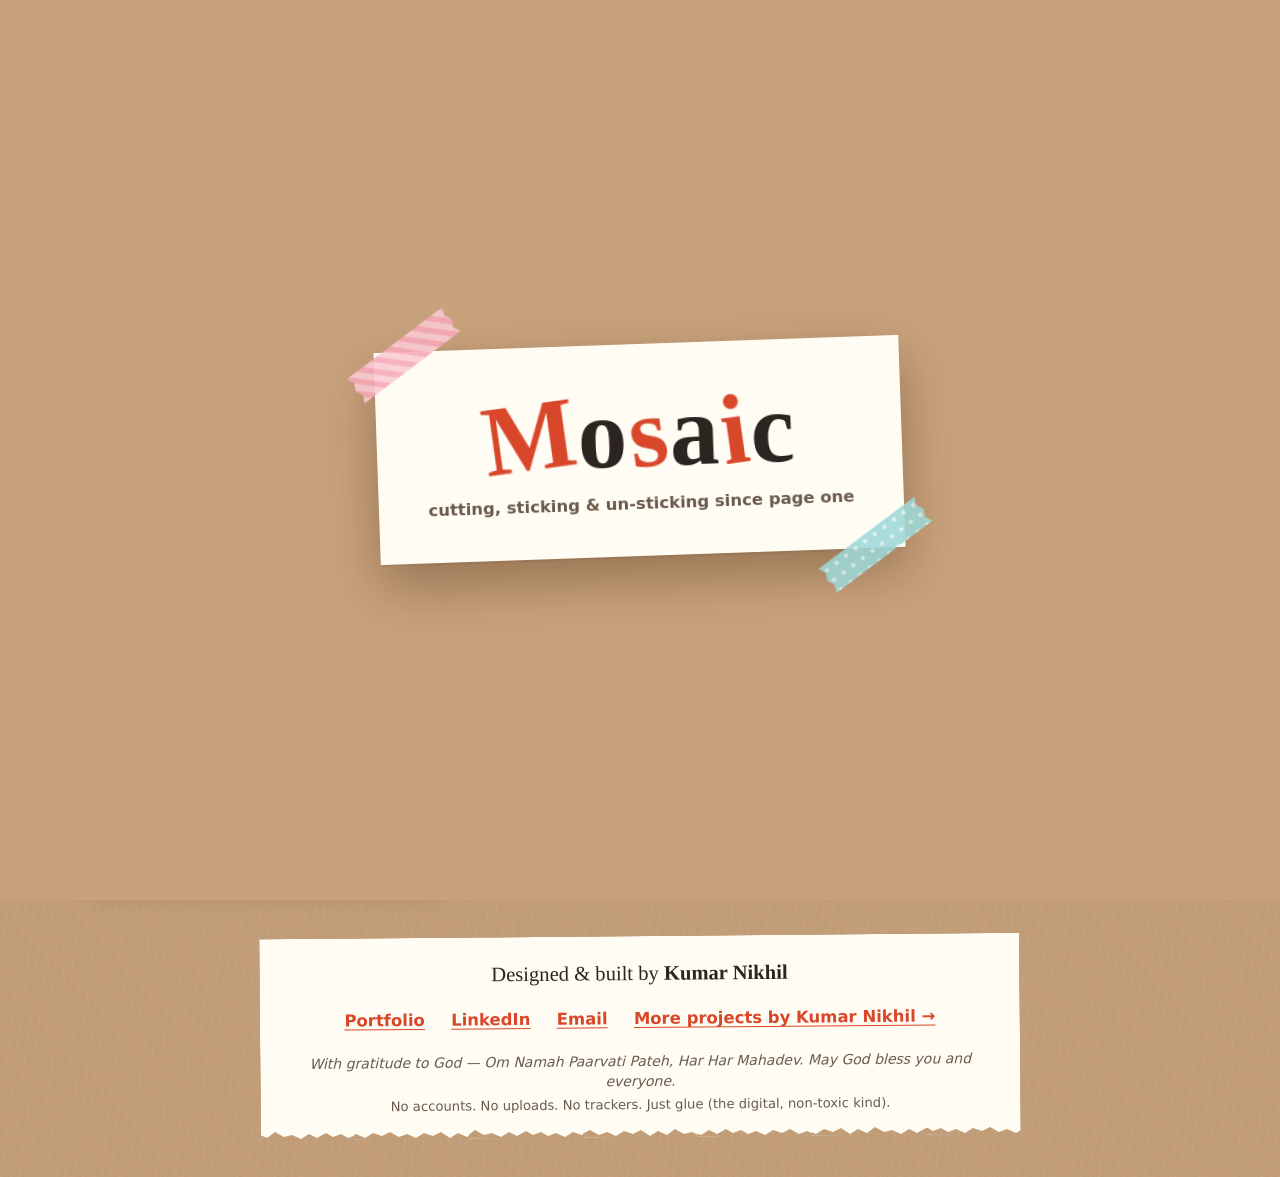
<file: index.html>
<!doctype html>
<html lang="en" data-theme="kraft">
<head>
<meta charset="utf-8">
<meta name="viewport" content="width=device-width, initial-scale=1, viewport-fit=cover">
<title>Mosaic — a scrapbook photo collage &amp; poster maker</title>
<meta name="description" content="Mosaic is a free, private, in-browser photo collage and poster maker. Grid, freeform, polaroid scatter and magazine-cover layouts, canvas filters, washi-tape stickers, frames, crop with pinch, and high-res print exports (A4, 4x6). Your photos never leave your device.">
<meta property="og:title" content="Mosaic — scrapbook collage &amp; poster maker">
<meta property="og:description" content="Make collages and posters with washi tape, polaroids and film grain. 100% private: photos stay on your device.">
<meta property="og:type" content="website">
<meta property="og:url" content="https://kumarnikhildeveloperaccount.github.io/mosaic/">
<meta name="theme-color" content="#c8a27c">
<link rel="icon" href="favicon.svg" type="image/svg+xml">
<link rel="manifest" href="manifest.webmanifest">
<link rel="stylesheet" href="css/base.css">
<link rel="stylesheet" href="css/studio.css">
</head>
<body>
<svg width="0" height="0" style="position:absolute" aria-hidden="true" focusable="false">
  <defs>
    <symbol id="i-photo" viewBox="0 0 24 24"><rect x="3" y="5" width="18" height="14" rx="2" fill="none" stroke="currentColor" stroke-width="2"/><circle cx="9" cy="10" r="2" fill="currentColor"/><path d="M4 18l5-5 4 4 3-3 4 4" fill="none" stroke="currentColor" stroke-width="2" stroke-linejoin="round"/></symbol>
    <symbol id="i-grid" viewBox="0 0 24 24"><rect x="3" y="3" width="8" height="10" rx="1.5" fill="none" stroke="currentColor" stroke-width="2"/><rect x="13" y="3" width="8" height="6" rx="1.5" fill="none" stroke="currentColor" stroke-width="2"/><rect x="13" y="11" width="8" height="10" rx="1.5" fill="none" stroke="currentColor" stroke-width="2"/><rect x="3" y="15" width="8" height="6" rx="1.5" fill="none" stroke="currentColor" stroke-width="2"/></symbol>
    <symbol id="i-filter" viewBox="0 0 24 24"><circle cx="9" cy="10" r="6" fill="none" stroke="currentColor" stroke-width="2"/><circle cx="15" cy="10" r="6" fill="none" stroke="currentColor" stroke-width="2"/><circle cx="12" cy="15" r="6" fill="none" stroke="currentColor" stroke-width="2"/></symbol>
    <symbol id="i-star" viewBox="0 0 24 24"><path d="M12 2.8l2.8 5.9 6.4.8-4.7 4.4 1.2 6.4L12 17.2l-5.7 3.1 1.2-6.4L2.8 9.5l6.4-.8z" fill="none" stroke="currentColor" stroke-width="2" stroke-linejoin="round"/></symbol>
    <symbol id="i-text" viewBox="0 0 24 24"><path d="M5 6V4h14v2M12 4v16M9 20h6" fill="none" stroke="currentColor" stroke-width="2.2" stroke-linecap="round"/></symbol>
    <symbol id="i-frame" viewBox="0 0 24 24"><rect x="3" y="3" width="18" height="18" rx="1" fill="none" stroke="currentColor" stroke-width="2"/><rect x="6.5" y="6.5" width="11" height="9" fill="none" stroke="currentColor" stroke-width="1.6"/></symbol>
    <symbol id="i-palette" viewBox="0 0 24 24"><path d="M12 3a9 9 0 100 18c1.3 0 2-.8 2-1.8 0-1.3-1.2-1.6-1.2-2.8 0-1 .8-1.6 1.8-1.6H17a4 4 0 004-4C21 6.5 17 3 12 3z" fill="none" stroke="currentColor" stroke-width="2"/><circle cx="7.5" cy="11" r="1.4" fill="currentColor"/><circle cx="10" cy="7" r="1.4" fill="currentColor"/><circle cx="15" cy="7" r="1.4" fill="currentColor"/></symbol>
    <symbol id="i-crop" viewBox="0 0 24 24"><path d="M6 2v16h16M2 6h16v16" fill="none" stroke="currentColor" stroke-width="2" stroke-linecap="round"/></symbol>
    <symbol id="i-undo" viewBox="0 0 24 24"><path d="M9 7L4 12l5 5M4 12h10a6 6 0 010 12" fill="none" stroke="currentColor" stroke-width="2" stroke-linecap="round" stroke-linejoin="round" transform="translate(0 -3)"/></symbol>
    <symbol id="i-redo" viewBox="0 0 24 24"><path d="M15 7l5 5-5 5M20 12H10a6 6 0 000 12" fill="none" stroke="currentColor" stroke-width="2" stroke-linecap="round" stroke-linejoin="round" transform="translate(0 -3)"/></symbol>
    <symbol id="i-folder" viewBox="0 0 24 24"><path d="M3 6.5A1.5 1.5 0 014.5 5H10l2 2h7.5A1.5 1.5 0 0121 8.5v9a1.5 1.5 0 01-1.5 1.5h-15A1.5 1.5 0 013 17.5z" fill="none" stroke="currentColor" stroke-width="2"/></symbol>
    <symbol id="i-theme" viewBox="0 0 24 24"><path d="M12 3a9 9 0 109 9c-5 0-9-4-9-9z" fill="none" stroke="currentColor" stroke-width="2" stroke-linejoin="round"/></symbol>
    <symbol id="i-sound" viewBox="0 0 24 24"><path d="M4 9h4l5-4v14l-5-4H4z" fill="none" stroke="currentColor" stroke-width="2" stroke-linejoin="round"/><path class="wave" d="M16 9a4 4 0 010 6M18.5 6.5a7.5 7.5 0 010 11" fill="none" stroke="currentColor" stroke-width="2" stroke-linecap="round"/><path class="mute" d="M16 9l5 6M21 9l-5 6" fill="none" stroke="currentColor" stroke-width="2" stroke-linecap="round"/></symbol>
    <symbol id="i-info" viewBox="0 0 24 24"><circle cx="12" cy="12" r="9" fill="none" stroke="currentColor" stroke-width="2"/><path d="M12 11v6M12 7.5v.5" stroke="currentColor" stroke-width="2.4" stroke-linecap="round"/></symbol>
    <symbol id="i-download" viewBox="0 0 24 24"><path d="M12 4v11M7 10l5 5 5-5M5 20h14" fill="none" stroke="currentColor" stroke-width="2.2" stroke-linecap="round" stroke-linejoin="round"/></symbol>
    <symbol id="i-trash" viewBox="0 0 24 24"><path d="M4 7h16M9 7V4h6v3M6 7l1 13h10l1-13" fill="none" stroke="currentColor" stroke-width="2" stroke-linejoin="round"/></symbol>
    <symbol id="i-copy" viewBox="0 0 24 24"><rect x="8" y="8" width="12" height="12" rx="2" fill="none" stroke="currentColor" stroke-width="2"/><path d="M16 8V5a1 1 0 00-1-1H5a1 1 0 00-1 1v10a1 1 0 001 1h3" fill="none" stroke="currentColor" stroke-width="2"/></symbol>
    <symbol id="i-up" viewBox="0 0 24 24"><rect x="9" y="3" width="12" height="12" rx="1.5" fill="currentColor" opacity=".9"/><rect x="3" y="9" width="12" height="12" rx="1.5" fill="none" stroke="currentColor" stroke-width="2"/></symbol>
    <symbol id="i-down" viewBox="0 0 24 24"><rect x="9" y="3" width="12" height="12" rx="1.5" fill="none" stroke="currentColor" stroke-width="2"/><rect x="3" y="9" width="12" height="12" rx="1.5" fill="currentColor" opacity=".9"/></symbol>
    <symbol id="i-plus" viewBox="0 0 24 24"><path d="M12 5v14M5 12h14" stroke="currentColor" stroke-width="2.4" stroke-linecap="round"/></symbol>
    <symbol id="i-close" viewBox="0 0 24 24"><path d="M6 6l12 12M18 6L6 18" stroke="currentColor" stroke-width="2.4" stroke-linecap="round"/></symbol>
    <symbol id="i-dice" viewBox="0 0 24 24"><rect x="3.5" y="3.5" width="17" height="17" rx="3.5" fill="none" stroke="currentColor" stroke-width="2"/><circle cx="8.5" cy="8.5" r="1.5" fill="currentColor"/><circle cx="15.5" cy="15.5" r="1.5" fill="currentColor"/><circle cx="12" cy="12" r="1.5" fill="currentColor"/><circle cx="15.5" cy="8.5" r="1.5" fill="currentColor"/><circle cx="8.5" cy="15.5" r="1.5" fill="currentColor"/></symbol>
    <symbol id="i-clip" viewBox="0 0 24 48"><path d="M15 14v19a4 4 0 01-8 0V8a6 6 0 0112 0v28a8 8 0 01-16 0V12" fill="none" stroke="currentColor" stroke-width="2.6" stroke-linecap="round"/></symbol>
  </defs>
</svg>

<a class="skip" href="#stageCanvas">Skip to the collage canvas</a>

<div id="intro" class="intro" aria-hidden="true">
  <div class="intro-sheet">
    <span class="intro-tape t1"></span><span class="intro-tape t2"></span>
    <h1 class="intro-title"><span>M</span><span>o</span><span>s</span><span>a</span><span>i</span><span>c</span></h1>
    <p class="intro-sub">cutting, sticking &amp; un-sticking since page one</p>
  </div>
</div>

<div class="app" id="app">
  <header class="topbar">
    <button id="logoBtn" class="logo" type="button" aria-label="Mosaic logo. Some say it is just a paper clip.">
      <svg class="logo-clip" aria-hidden="true"><use href="#i-clip"/></svg>
      <span class="logo-word">Mosaic</span>
    </button>
    <label class="proj-name">
      <span class="sr-only">Project name</span>
      <input id="projName" type="text" maxlength="60" value="Untitled scrapbook" autocomplete="off" spellcheck="false">
    </label>
    <span id="saveStatus" class="save-status" role="status" aria-live="polite">Glue drying…</span>
    <div class="top-actions">
      <button id="undoBtn" class="ibtn" type="button" aria-label="Undo (Ctrl+Z)" title="Undo"><svg><use href="#i-undo"/></svg></button>
      <button id="redoBtn" class="ibtn" type="button" aria-label="Redo (Ctrl+Shift+Z)" title="Redo"><svg><use href="#i-redo"/></svg></button>
      <button id="projectsBtn" class="ibtn" type="button" aria-label="Projects and storage" title="Projects &amp; storage"><svg><use href="#i-folder"/></svg><span class="ilabel">Projects</span></button>
      <button id="themeBtn" class="ibtn" type="button" aria-label="Change theme" title="Change theme"><svg><use href="#i-theme"/></svg></button>
      <button id="soundBtn" class="ibtn" type="button" aria-pressed="false" aria-label="Sound effects (off)" title="Sound effects"><svg><use href="#i-sound"/></svg></button>
      <button id="aboutBtn" class="ibtn" type="button" aria-label="About Mosaic" title="About"><svg><use href="#i-info"/></svg></button>
      <button id="exportBtn" class="btn btn-primary" type="button"><svg><use href="#i-download"/></svg><span>Export</span></button>
    </div>
  </header>

  <main class="studio" id="studio">
    <nav class="tools" aria-label="Tools" role="tablist">
      <button class="tool" role="tab" type="button" data-pane="photos" aria-selected="true" aria-controls="pane-photos"><svg><use href="#i-photo"/></svg><span>Photos</span></button>
      <button class="tool" role="tab" type="button" data-pane="layout" aria-selected="false" aria-controls="pane-layout"><svg><use href="#i-grid"/></svg><span>Layout</span></button>
      <button class="tool" role="tab" type="button" data-pane="filters" aria-selected="false" aria-controls="pane-filters"><svg><use href="#i-filter"/></svg><span>Filters</span></button>
      <button class="tool" role="tab" type="button" data-pane="crop" aria-selected="false" aria-controls="pane-crop"><svg><use href="#i-crop"/></svg><span>Crop</span></button>
      <button class="tool" role="tab" type="button" data-pane="stickers" aria-selected="false" aria-controls="pane-stickers"><svg><use href="#i-star"/></svg><span>Stickers</span></button>
      <button class="tool" role="tab" type="button" data-pane="text" aria-selected="false" aria-controls="pane-text"><svg><use href="#i-text"/></svg><span>Text</span></button>
      <button class="tool" role="tab" type="button" data-pane="frames" aria-selected="false" aria-controls="pane-frames"><svg><use href="#i-frame"/></svg><span>Frames</span></button>
      <button class="tool" role="tab" type="button" data-pane="bg" aria-selected="false" aria-controls="pane-bg"><svg><use href="#i-palette"/></svg><span>Paper</span></button>
    </nav>

    <section class="panel" id="panel" aria-label="Tool options">
      <span class="panel-tape" aria-hidden="true"></span>

      <div class="pane" id="pane-photos" role="tabpanel">
        <h2 class="pane-h">Photos</h2>
        <p class="hint">Your photos never leave this device. Not even for a coffee.</p>
        <div class="btn-row">
          <button id="addPhotosBtn" class="btn btn-primary" type="button"><svg><use href="#i-plus"/></svg><span>Add photos</span></button>
          <button id="sampleBtn" class="btn" type="button"><svg><use href="#i-dice"/></svg><span>Sample shots</span></button>
        </div>
        <p class="hint small">Tip: drag &amp; drop images anywhere on the table. Tap a photo below to stick it on again.</p>
        <div id="photoTray" class="tray" aria-label="Photos in this project"></div>
        <p id="trayEmpty" class="empty-note">The shoebox is empty. Somewhere, a camera roll weeps.</p>
      </div>

      <div class="pane" id="pane-layout" role="tabpanel" hidden>
        <h2 class="pane-h">Layout</h2>
        <div class="layout-cards">
          <button class="layout-card" type="button" data-layout="grid" aria-pressed="false"><span class="lc-art lc-grid" aria-hidden="true"><i></i><i></i><i></i><i></i></span><b>Grid</b><small>neat &amp; tidy</small></button>
          <button class="layout-card" type="button" data-layout="freeform" aria-pressed="false"><span class="lc-art lc-free" aria-hidden="true"><i></i><i></i><i></i></span><b>Freeform</b><small>chaos, curated</small></button>
          <button class="layout-card" type="button" data-layout="scatter" aria-pressed="false"><span class="lc-art lc-scatter" aria-hidden="true"><i></i><i></i><i></i></span><b>Polaroid scatter</b><small>shake it</small></button>
          <button class="layout-card" type="button" data-layout="magazine" aria-pressed="false"><span class="lc-art lc-mag" aria-hidden="true"><i></i><em>MOSAIC</em></span><b>Magazine cover</b><small>you, famous</small></button>
        </div>
        <label class="field"><span>Paper size</span>
          <select id="paperSel"></select>
        </label>
        <div class="field-grid">
          <label class="field"><span>Gap <output id="gapOut">16</output></span><input id="gapRange" type="range" min="0" max="60" value="16"></label>
          <label class="field"><span>Margin <output id="marginOut">40</output></span><input id="marginRange" type="range" min="0" max="120" value="40"></label>
        </div>
        <label class="field"><span>Grid columns</span>
          <select id="colsSel"><option value="0">Auto (we'll squint)</option><option value="1">1</option><option value="2">2</option><option value="3">3</option><option value="4">4</option><option value="5">5</option></select>
        </label>
        <button id="shuffleBtn" class="btn wide" type="button"><svg><use href="#i-dice"/></svg><span>Shuffle the deck</span></button>
      </div>

      <div class="pane" id="pane-filters" role="tabpanel" hidden>
        <h2 class="pane-h">Filters</h2>
        <p id="filterNeedSel" class="need-sel">Select a photo first. Filters are shy around empty paper.</p>
        <div id="filterChips" class="chips"></div>
        <label class="field"><span>Strength <output id="filterAmtOut">100%</output></span><input id="filterAmt" type="range" min="0" max="100" value="100"></label>
        <div id="duoRow" class="field-grid" hidden>
          <label class="field"><span>Shadows</span><input id="duoA" type="color" value="#2b1f5c"></label>
          <label class="field"><span>Highlights</span><input id="duoB" type="color" value="#ffb38a"></label>
        </div>
        <label class="field"><span>Extra film grain <output id="grainOut">0%</output></span><input id="grainAmt" type="range" min="0" max="100" value="0"></label>
        <button id="filterAllBtn" class="btn wide" type="button"><span>Apply to all photos</span></button>
      </div>

      <div class="pane" id="pane-crop" role="tabpanel" hidden>
        <h2 class="pane-h">Crop &amp; rotate</h2>
        <p id="cropNeedSel" class="need-sel">Select something first. We can't rotate the void (we tried).</p>
        <button id="cropToggle" class="btn wide" type="button" aria-pressed="false"><svg><use href="#i-crop"/></svg><span>Crop mode: off</span></button>
        <p class="hint small">In crop mode: drag to pan, pinch or scroll to zoom. Out of crop mode: pinch with two fingers to scale &amp; rotate.</p>
        <label class="field"><span>Zoom <output id="cropZoomOut">1.0×</output></span><input id="cropZoom" type="range" min="100" max="600" value="100"></label>
        <div class="btn-row">
          <button id="rotLBtn" class="btn" type="button" aria-label="Rotate image 90 degrees left">⟲ 90°</button>
          <button id="rotRBtn" class="btn" type="button" aria-label="Rotate image 90 degrees right">⟳ 90°</button>
          <button id="flipBtn" class="btn" type="button" aria-label="Flip image horizontally">⇋ Flip</button>
        </div>
        <label class="field"><span>Tilt <output id="itemRotOut">0°</output></span><input id="itemRot" type="range" min="-180" max="180" value="0"></label>
        <label class="field"><span>Opacity <output id="opacityOut">100%</output></span><input id="opacityRange" type="range" min="10" max="100" value="100"></label>
        <button id="resetCropBtn" class="btn wide" type="button"><span>Reset crop &amp; tilt</span></button>
      </div>

      <div class="pane" id="pane-stickers" role="tabpanel" hidden>
        <h2 class="pane-h">Stickers</h2>
        <div id="stickerCats" class="seg" role="group" aria-label="Sticker categories"></div>
        <div id="stickerGrid" class="sticker-grid"></div>
        <label id="stickerColorRow" class="field inline"><span>Recolour selected sticker</span><input id="stickerColor" type="color" value="#f28fa5"></label>
      </div>

      <div class="pane" id="pane-text" role="tabpanel" hidden>
        <h2 class="pane-h">Text</h2>
        <label class="field"><span>Words (select a text item to edit it)</span>
          <textarea id="textInput" rows="3" maxlength="400">best day ever</textarea>
        </label>
        <div class="field-grid">
          <label class="field"><span>Font</span><select id="fontSel"></select></label>
          <label class="field"><span>Style</span>
            <select id="textStyleSel">
              <option value="plain">Plain</option><option value="tape">Washi label</option><option value="tag">Gift tag</option><option value="highlight">Highlighter</option><option value="outline">Sticker outline</option><option value="shadow">Drop shadow</option>
            </select>
          </label>
          <label class="field"><span>Ink</span><input id="textColor" type="color" value="#2b2420"></label>
          <label class="field"><span>Label colour</span><input id="textBgColor" type="color" value="#ffe08a"></label>
          <label class="field"><span>Align</span>
            <select id="textAlignSel"><option value="center">Centre</option><option value="left">Left</option><option value="right">Right</option></select>
          </label>
          <label class="field"><span>Size <output id="textSizeOut">64</output></span><input id="textSize" type="range" min="16" max="240" value="64"></label>
        </div>
        <button id="addTextBtn" class="btn btn-primary wide" type="button"><svg><use href="#i-plus"/></svg><span>Add text</span></button>
      </div>

      <div class="pane" id="pane-frames" role="tabpanel" hidden>
        <h2 class="pane-h">Frames</h2>
        <p id="frameNeedSel" class="need-sel">Select a photo to frame. Every photo deserves a little border control.</p>
        <div id="frameGrid" class="frame-grid"></div>
        <label id="captionRow" class="field"><span>Polaroid caption</span><input id="captionInput" type="text" maxlength="40" placeholder="summer '26"></label>
        <button id="frameAllBtn" class="btn wide" type="button"><span>Frame all photos like this</span></button>
      </div>

      <div class="pane" id="pane-bg" role="tabpanel" hidden>
        <h2 class="pane-h">Paper &amp; background</h2>
        <div id="bgGrid" class="bg-grid"></div>
        <div class="field-grid">
          <label class="field"><span>Colour A</span><input id="bgA" type="color" value="#f6efe0"></label>
          <label class="field"><span>Colour B</span><input id="bgB" type="color" value="#e4572e"></label>
        </div>
        <div id="paletteRow" class="palettes" aria-label="Palettes"></div>
        <button id="bgRandomBtn" class="btn btn-primary wide" type="button"><svg><use href="#i-dice"/></svg><span>Generate a background</span></button>
      </div>
    </section>

    <div class="stage-wrap" id="stageWrap">
      <div id="selBar" class="selbar" role="toolbar" aria-label="Selected item" hidden>
        <button id="selCropBtn" class="ibtn" type="button" aria-label="Crop selected photo" title="Crop"><svg><use href="#i-crop"/></svg></button>
        <button id="selFwdBtn" class="ibtn" type="button" aria-label="Bring forward" title="Bring forward (])"><svg><use href="#i-up"/></svg></button>
        <button id="selBackBtn" class="ibtn" type="button" aria-label="Send backward" title="Send backward ([)"><svg><use href="#i-down"/></svg></button>
        <button id="selDupBtn" class="ibtn" type="button" aria-label="Duplicate" title="Duplicate (Ctrl+D)"><svg><use href="#i-copy"/></svg></button>
        <button id="selDelBtn" class="ibtn danger" type="button" aria-label="Delete" title="Delete"><svg><use href="#i-trash"/></svg></button>
      </div>
      <div class="stage" id="stage">
        <span class="stage-tape st1" aria-hidden="true"></span>
        <span class="stage-tape st2" aria-hidden="true"></span>
        <canvas id="stageCanvas" tabindex="0" role="img" aria-label="Collage canvas. Use comma and period to pick items, arrow keys to nudge, Delete to remove."></canvas>
        <div id="emptyState" class="empty-state">
          <div class="empty-card">
            <span class="empty-clip" aria-hidden="true"></span>
            <h2>This page is suspiciously tidy.</h2>
            <p>Drop photos here, or borrow some of ours. We promise they're very photogenic gradients.</p>
            <div class="btn-row center">
              <button id="emptyAddBtn" class="btn btn-primary" type="button"><svg><use href="#i-plus"/></svg><span>Add photos</span></button>
              <button id="emptySampleBtn" class="btn" type="button"><svg><use href="#i-dice"/></svg><span>Sample shots</span></button>
            </div>
          </div>
        </div>
      </div>
      <div id="dropHint" class="drop-hint" aria-hidden="true"><span>Drop it like it's hot (it stays local)</span></div>
    </div>
  </main>
  <p id="srStatus" class="sr-only" aria-live="polite"></p>
</div>

<footer class="foot">
  <div class="foot-inner">
    <p class="foot-made">Designed &amp; built by <strong>Kumar Nikhil</strong></p>
    <nav class="foot-links" aria-label="Creator links">
      <a href="https://kumarnikhildeveloperaccount.github.io/" target="_blank" rel="noopener">Portfolio</a>
      <a href="https://www.linkedin.com/in/kumar-nikhil-1000a9192/" target="_blank" rel="noopener">LinkedIn</a>
      <a href="mailto:nkashyapnikhilnk@gmail.com">Email</a>
      <a href="https://kumarnikhildeveloperaccount.github.io/" target="_blank" rel="noopener">More projects by Kumar Nikhil →</a>
    </nav>
    <p class="foot-grat">With gratitude to God — Om Namah Paarvati Pateh, Har Har Mahadev. May God bless you and everyone.</p>
    <p class="foot-note">No accounts. No uploads. No trackers. Just glue (the digital, non-toxic kind).</p>
  </div>
</footer>

<dialog id="projectsDlg" class="sheet" aria-labelledby="projectsTitle">
  <span class="sheet-clip" aria-hidden="true"></span>
  <div class="sheet-head">
    <h2 id="projectsTitle">Your scrapbooks</h2>
    <button class="ibtn" type="button" data-close aria-label="Close"><svg><use href="#i-close"/></svg></button>
  </div>
  <div class="btn-row">
    <button id="newProjBtn" class="btn btn-primary" type="button"><svg><use href="#i-plus"/></svg><span>New project</span></button>
    <button id="importProjBtn" class="btn" type="button"><span>Import .mosaic</span></button>
    <button id="exportProjBtn" class="btn" type="button"><span>Back up this project</span></button>
  </div>
  <div id="projList" class="proj-list" aria-live="polite"></div>
  <section class="storage" aria-labelledby="storageTitle">
    <h3 id="storageTitle">Storage shoebox</h3>
    <div id="quotaBar" class="quota" role="meter" aria-valuemin="0" aria-valuemax="100" aria-valuenow="0" aria-label="Storage used"><span id="quotaFill"></span></div>
    <p id="quotaText" class="hint small">Measuring the shoebox…</p>
    <div class="btn-row">
      <button id="persistBtn" class="btn" type="button"><span>Ask browser to keep my data</span></button>
      <button id="cleanOrphansBtn" class="btn" type="button"><span>Remove unused photos</span></button>
    </div>
    <div class="clear-row">
      <label class="field"><span>Clear projects not edited in</span>
        <select id="clearAgeSel">
          <option value="7">7 days</option><option value="30" selected>30 days</option><option value="90">90 days</option><option value="365">a year</option><option value="all">all time (except this one)</option>
        </select>
      </label>
      <button id="clearOldBtn" class="btn danger" type="button"><svg><use href="#i-trash"/></svg><span>Clear old projects</span></button>
    </div>
  </section>
</dialog>

<dialog id="exportDlg" class="sheet" aria-labelledby="exportTitle">
  <span class="sheet-clip" aria-hidden="true"></span>
  <div class="sheet-head">
    <h2 id="exportTitle">Print it, post it, frame it</h2>
    <button class="ibtn" type="button" data-close aria-label="Close"><svg><use href="#i-close"/></svg></button>
  </div>
  <label class="field"><span>Size</span><select id="expSize"></select></label>
  <div class="field-grid">
    <label class="field"><span>Format</span>
      <select id="expFormat"><option value="png">PNG (lossless)</option><option value="jpeg">JPEG (smaller)</option></select>
    </label>
    <label class="field" id="expQualityRow"><span>JPEG quality <output id="expQualityOut">92</output></span><input id="expQuality" type="range" min="50" max="100" value="92"></label>
  </div>
  <p id="expInfo" class="hint small"></p>
  <button id="expGo" class="btn btn-primary wide" type="button"><svg><use href="#i-download"/></svg><span>Develop &amp; download</span></button>
  <p id="expProgress" class="hint small" role="status" aria-live="polite"></p>
</dialog>

<dialog id="aboutDlg" class="sheet" aria-labelledby="aboutTitle">
  <span class="sheet-clip" aria-hidden="true"></span>
  <div class="sheet-head">
    <h2 id="aboutTitle">About / Made by</h2>
    <button class="ibtn" type="button" data-close aria-label="Close"><svg><use href="#i-close"/></svg></button>
  </div>
  <p><strong>Mosaic</strong> is a scrapbook-style collage &amp; poster maker that runs entirely in your browser. Photos are stored as original files in your browser's IndexedDB, right next to your project — nothing is uploaded, ever.</p>
  <ul class="about-list">
    <li>Layouts: grid, freeform, polaroid scatter, magazine cover</li>
    <li>Canvas filters: vintage, duotone, film grain, B&amp;W, warm, cool, faded</li>
    <li>Washi tape, paper clips, doodles, text labels, frames &amp; generated paper</li>
    <li>Exports: PNG/JPEG up to A4 at 300&nbsp;dpi and 4×6&nbsp;in prints</li>
    <li>Shortcuts: Ctrl+Z / Ctrl+Shift+Z, Ctrl+D duplicate, Delete, arrows to nudge, [ and ] to reorder, Esc to deselect</li>
  </ul>
  <p class="hint">Why did the photo go to the scrapbook? It needed some space to develop.</p>
  <div class="made-by">
    <p>Designed &amp; built by <strong>Kumar Nikhil</strong></p>
    <p class="foot-links">
      <a href="https://kumarnikhildeveloperaccount.github.io/" target="_blank" rel="noopener">Portfolio</a>
      <a href="https://www.linkedin.com/in/kumar-nikhil-1000a9192/" target="_blank" rel="noopener">LinkedIn</a>
      <a href="mailto:nkashyapnikhilnk@gmail.com">Email</a>
      <a href="https://kumarnikhildeveloperaccount.github.io/" target="_blank" rel="noopener">More projects by Kumar Nikhil →</a>
    </p>
    <p class="foot-grat">With gratitude to God — Om Namah Paarvati Pateh, Har Har Mahadev. May God bless you and everyone.</p>
  </div>
</dialog>

<div id="toasts" class="toasts" aria-live="polite"></div>
<input id="fileInput" type="file" accept="image/*" multiple hidden>
<input id="importInput" type="file" accept=".json,.mosaic,application/json" hidden>

<script src="js/core.js" defer></script>
<script src="js/art.js" defer></script>
<script src="js/filters.js" defer></script>
<script src="js/render.js" defer></script>
<script src="js/editor.js" defer></script>
<script src="js/ui.js" defer></script>
<script src="js/app.js" defer></script>
</body>
</html>
</file>
<file: css/base.css>
/* Mosaic — base: themes, textures, type, controls, dialogs */
:root, [data-theme="kraft"] {
  --bg: #c8a27c; --bg-deep: #a98157; --paper: #fffcf4; --paper-2: #f4ecdc; --ink: #2b2420; --muted: #6a5a4c;
  --accent: #d9472b; --accent-ink: #ffffff; --accent-2: #2a8c80; --line: rgba(43, 36, 32, .16);
  --tape-1: #f7a8b8; --tape-2: #9ed8d6; --tape-3: #ffd86b; --tape-4: #cdb4db;
  --shadow: 0 1px 0 rgba(0,0,0,.04), 0 8px 22px rgba(70, 40, 10, .22);
  --shadow-lg: 0 2px 0 rgba(0,0,0,.05), 0 22px 50px rgba(60, 30, 5, .35);
  --table: radial-gradient(120% 90% at 50% 40%, rgba(255,255,255,.16), rgba(60,30,0,.22));
  --hand: "Segoe Print", "Bradley Hand", "Chalkboard SE", "Comic Sans MS", "Marker Felt", cursive;
  --sans: system-ui, -apple-system, "Segoe UI", Roboto, "Helvetica Neue", Arial, "Noto Sans", sans-serif;
  --grain-op: .55; --focus: #1f5eff;
  color-scheme: light;
}
[data-theme="pastel"] {
  --bg: #f5dbe6; --bg-deep: #e9bfd2; --paper: #ffffff; --paper-2: #fdf3f7; --ink: #3a2740; --muted: #7a6280;
  --accent: #c2387a; --accent-2: #3a8fb7; --line: rgba(58, 39, 64, .14);
  --tape-1: #ffc8dd; --tape-2: #bde0fe; --tape-3: #fff1a8; --tape-4: #cdb4db;
  --shadow: 0 1px 0 rgba(0,0,0,.03), 0 10px 24px rgba(160, 80, 120, .18);
  --shadow-lg: 0 24px 60px rgba(150, 70, 110, .28);
  --table: radial-gradient(circle at 1px 1px, rgba(120,60,90,.18) 1.2px, transparent 1.6px) 0 0/22px 22px, linear-gradient(160deg, #fbe7ef, #e8e1fb);
  --grain-op: .25;
}
[data-theme="darkroom"] {
  --bg: #17141a; --bg-deep: #0e0c10; --paper: #26222b; --paper-2: #2f2a35; --ink: #f3ece2; --muted: #b9ada0;
  --accent: #ff6b4a; --accent-ink: #1a0f0b; --accent-2: #63d3c2; --line: rgba(243, 236, 226, .14);
  --tape-1: #b8475f; --tape-2: #2f7f7a; --tape-3: #b88a1e; --tape-4: #6d5a8a;
  --shadow: 0 1px 0 rgba(255,255,255,.03), 0 10px 26px rgba(0, 0, 0, .55);
  --shadow-lg: 0 26px 60px rgba(0, 0, 0, .7);
  --table: radial-gradient(90% 70% at 50% 30%, rgba(255, 70, 40, .16), rgba(0,0,0,0) 70%), #121014;
  --grain-op: .35; --focus: #ffb36b;
  color-scheme: dark;
}
[data-theme="zine"] {
  --bg: #e9e9e6; --bg-deep: #d6d6d2; --paper: #ffffff; --paper-2: #f3f3f0; --ink: #111111; --muted: #4a4a4a;
  --accent: #111111; --accent-ink: #ffffff; --accent-2: #111111; --line: rgba(0, 0, 0, .3);
  --tape-1: #d9d9d4; --tape-2: #c8c8c2; --tape-3: #e6e6e0; --tape-4: #bdbdb7;
  --shadow: 3px 3px 0 #111; --shadow-lg: 6px 6px 0 #111;
  --table: repeating-linear-gradient(0deg, rgba(0,0,0,.05) 0 1px, transparent 1px 4px), #ecece8;
  --hand: "Courier New", Courier, monospace;
  --grain-op: .7;
}

*, *::before, *::after { box-sizing: border-box; }
html { -webkit-text-size-adjust: 100%; font-size: clamp(15px, .35vw + 12px, 21px); }
html, body { margin: 0; }
body {
  min-height: 100vh; min-height: 100dvh; font-family: var(--sans); color: var(--ink); line-height: 1.45;
  background-color: var(--bg);
  background-image:
    url("data:image/svg+xml,%3Csvg xmlns='http://www.w3.org/2000/svg' width='180' height='180'%3E%3Cfilter id='n'%3E%3CfeTurbulence type='fractalNoise' baseFrequency='.85' numOctaves='3' stitchTiles='stitch'/%3E%3CfeColorMatrix values='0 0 0 0 .3 0 0 0 0 .2 0 0 0 0 .1 0 0 0 .5 0'/%3E%3C/filter%3E%3Crect width='100%25' height='100%25' filter='url(%23n)' opacity='.55'/%3E%3C/svg%3E"),
    repeating-linear-gradient(97deg, rgba(255,255,255,.035) 0 2px, transparent 2px 9px);
  overflow-x: hidden;
  transition: background-color .5s ease, color .3s ease;
}
[data-theme="darkroom"] body, [data-theme="pastel"] body { background-image: none; }
button, input, select, textarea { font: inherit; color: inherit; }
a { color: var(--accent); text-underline-offset: 3px; }
:focus-visible { outline: 3px solid var(--focus); outline-offset: 2px; border-radius: 6px; }
.sr-only { position: absolute !important; width: 1px; height: 1px; overflow: hidden; clip: rect(0 0 0 0); white-space: nowrap; }
.skip { position: absolute; left: 12px; top: -60px; z-index: 100; background: var(--paper); color: var(--ink); padding: 10px 16px; border-radius: 8px; box-shadow: var(--shadow); }
.skip:focus { top: 12px; }
svg { width: 1.25em; height: 1.25em; flex: none; }
[hidden] { display: none !important; }

/* ---------- buttons ---------- */
.btn {
  display: inline-flex; align-items: center; justify-content: center; gap: .45em; min-height: 44px; padding: .5em 1em;
  border: 1.5px solid var(--line); border-radius: 10px 12px 9px 13px / 12px 9px 13px 10px;
  background: var(--paper); color: var(--ink); cursor: pointer; font-weight: 600; letter-spacing: .01em;
  box-shadow: 0 2px 0 var(--line), 0 3px 10px rgba(0,0,0,.06);
  transition: transform .18s cubic-bezier(.3,1.6,.5,1), box-shadow .18s, background .2s;
  -webkit-tap-highlight-color: transparent; touch-action: manipulation;
}
.btn:hover, .btn:focus-visible { transform: translateY(-2px) rotate(-.6deg); box-shadow: 0 4px 0 var(--line), 0 8px 16px rgba(0,0,0,.1); }
.btn:active { transform: translateY(1px) scale(.98); box-shadow: 0 1px 0 var(--line); }
.btn:disabled { opacity: .45; cursor: not-allowed; transform: none; }
.btn-primary { background: var(--accent); color: var(--accent-ink, #fff); border-color: transparent; box-shadow: 0 3px 0 rgba(0,0,0,.25), 0 6px 16px rgba(0,0,0,.15); }
.btn.wide { width: 100%; margin-top: .6rem; }
.btn.small { min-height: 38px; padding: .3em .8em; font-size: .9rem; }
.btn.danger, .ibtn.danger { color: #b3261e; }
[data-theme="darkroom"] .btn.danger, [data-theme="darkroom"] .ibtn.danger { color: #ff8a80; }
.btn.on { background: var(--accent-2); color: #fff; }
.ibtn {
  display: inline-flex; align-items: center; justify-content: center; gap: .35em; min-width: 44px; min-height: 44px; padding: 0 .55em;
  border: 0; border-radius: 12px; background: transparent; cursor: pointer; color: var(--ink);
  transition: background .2s, transform .2s cubic-bezier(.3,1.6,.5,1); -webkit-tap-highlight-color: transparent;
}
.ibtn:hover, .ibtn:focus-visible { background: var(--paper-2); transform: rotate(-4deg) scale(1.06); }
.ibtn:active { transform: scale(.92); }
.ibtn:disabled { opacity: .35; cursor: default; transform: none; background: transparent; }
.ibtn.on { background: var(--accent); color: var(--accent-ink, #fff); }
.ibtn .ilabel { font-weight: 600; font-size: .9rem; }
.btn-row { display: flex; flex-wrap: wrap; gap: .5rem; margin: .6rem 0; }
.btn-row.center { justify-content: center; }

/* ---------- fields ---------- */
.field { display: flex; flex-direction: column; gap: .3rem; margin: .7rem 0; font-size: .85rem; font-weight: 600; color: var(--muted); }
.field.inline { flex-direction: row; align-items: center; justify-content: space-between; }
.field output { font-weight: 700; color: var(--ink); font-variant-numeric: tabular-nums; }
.field > span { display: flex; justify-content: space-between; gap: .5rem; }
.field-grid { display: grid; grid-template-columns: 1fr 1fr; gap: 0 .75rem; }
select, textarea, input[type="text"] {
  width: 100%; min-height: 44px; padding: .5rem .7rem; border: 1.5px solid var(--line); border-radius: 10px; background: var(--paper);
  color: var(--ink); font-weight: 500;
}
textarea { resize: vertical; min-height: 70px; font-family: var(--hand); font-size: 1.05rem; }
input[type="color"] { width: 100%; height: 44px; padding: 3px; border: 1.5px solid var(--line); border-radius: 10px; background: var(--paper); cursor: pointer; }
input[type="range"] { width: 100%; height: 32px; accent-color: var(--accent); cursor: pointer; background: transparent; }
input[type="range"]:disabled, select:disabled, input:disabled { opacity: .45; cursor: not-allowed; }

/* ---------- dialogs ---------- */
dialog.sheet {
  width: min(680px, calc(100vw - 24px)); max-height: min(88vh, 900px); max-height: min(88dvh, 900px); overflow: auto;
  border: 0; padding: 1.4rem 1.4rem calc(1.4rem + env(safe-area-inset-bottom)); border-radius: 4px;
  background: var(--paper); color: var(--ink); box-shadow: var(--shadow-lg);
  background-image: repeating-linear-gradient(0deg, transparent 0 31px, var(--line) 31px 32px);
  background-position: 0 4.2rem;
}
dialog.sheet[open] { animation: sheetIn .45s cubic-bezier(.2,1.4,.4,1); }
dialog::backdrop { background: rgba(30, 18, 8, .45); backdrop-filter: blur(3px); -webkit-backdrop-filter: blur(3px); }
@keyframes sheetIn { from { opacity: 0; transform: translateY(30px) rotate(-2deg) scale(.96); } to { opacity: 1; transform: none; } }
.sheet-clip { position: absolute; top: -6px; left: 28px; width: 22px; height: 58px; color: #9aa3ad; pointer-events: none;
  background: url("data:image/svg+xml,%3Csvg xmlns='http://www.w3.org/2000/svg' viewBox='0 0 24 48'%3E%3Cpath d='M15 14v19a4 4 0 01-8 0V8a6 6 0 0112 0v28a8 8 0 01-16 0V12' fill='none' stroke='%239aa3ad' stroke-width='2.6' stroke-linecap='round'/%3E%3C/svg%3E") center/contain no-repeat; }
.sheet-head { display: flex; align-items: center; justify-content: space-between; gap: 1rem; margin-bottom: .4rem; }
.sheet-head h2 { margin: 0; font-family: var(--hand); font-size: 1.6rem; line-height: 1.2; transform: rotate(-1deg); }
.about-list { padding-left: 1.2rem; }
.about-list li { margin: .25rem 0; }
.made-by { margin-top: 1rem; padding: 1rem; background: var(--paper-2); border-radius: 4px; position: relative; box-shadow: var(--shadow); transform: rotate(.4deg); }
.made-by::before { content: ""; position: absolute; top: -10px; left: 50%; width: 110px; height: 22px; transform: translateX(-50%) rotate(-3deg);
  background: var(--tape-3) repeating-linear-gradient(45deg, rgba(255,255,255,.4) 0 5px, transparent 5px 10px); opacity: .85;
  clip-path: polygon(0 0, 100% 0, 97% 30%, 100% 60%, 97% 100%, 0 100%, 3% 70%, 0 40%); }
.made-by p { margin: .35rem 0; }

/* ---------- toasts ---------- */
.toasts { position: fixed; left: 50%; bottom: calc(18px + env(safe-area-inset-bottom)); transform: translateX(-50%); z-index: 90; display: flex; flex-direction: column; gap: 8px; align-items: center; pointer-events: none; width: min(92vw, 480px); }
@media (max-width: 860px) { .toasts { bottom: calc(150px + env(safe-area-inset-bottom)); } }
.toast { background: var(--paper); color: var(--ink); padding: .7rem 1.1rem; border-radius: 3px; box-shadow: var(--shadow-lg); font-weight: 600; font-size: .92rem; text-align: center;
  position: relative; animation: toastIn .45s cubic-bezier(.2,1.5,.4,1); transform: rotate(-1deg); }
.toast::before { content: ""; position: absolute; top: -9px; left: 50%; width: 64px; height: 18px; transform: translateX(-50%) rotate(2deg); background: var(--tape-2); opacity: .85; }
.toast.warn::before { background: var(--tape-1); }
.toast.out { opacity: 0; transform: translateY(12px) rotate(3deg); transition: .4s; }
@keyframes toastIn { from { opacity: 0; transform: translateY(24px) rotate(6deg) scale(.9); } }

/* ---------- footer ---------- */
.foot { padding: 2.2rem 1.2rem calc(2.4rem + env(safe-area-inset-bottom)); text-align: center; position: relative; }
.foot-inner { max-width: 760px; margin: 0 auto; background: var(--paper); padding: 1.4rem 1.2rem; box-shadow: var(--shadow); transform: rotate(-.5deg); position: relative;
  -webkit-mask: linear-gradient(#000, #000) top / 100% calc(100% - 10px) no-repeat, url("data:image/svg+xml,%3Csvg xmlns='http://www.w3.org/2000/svg' viewBox='0 0 200 12' preserveAspectRatio='none'%3E%3Cpath d='M0 0H200V6L192 9 185 5 176 10 168 6 160 11 151 7 143 9 134 4 126 10 117 6 109 11 100 5 92 9 83 6 75 11 66 7 58 10 49 5 41 9 32 6 24 11 15 7 7 10 0 6Z'/%3E%3C/svg%3E") bottom / 200px 12px repeat-x;
  mask: linear-gradient(#000, #000) top / 100% calc(100% - 10px) no-repeat, url("data:image/svg+xml,%3Csvg xmlns='http://www.w3.org/2000/svg' viewBox='0 0 200 12' preserveAspectRatio='none'%3E%3Cpath d='M0 0H200V6L192 9 185 5 176 10 168 6 160 11 151 7 143 9 134 4 126 10 117 6 109 11 100 5 92 9 83 6 75 11 66 7 58 10 49 5 41 9 32 6 24 11 15 7 7 10 0 6Z'/%3E%3C/svg%3E") bottom / 200px 12px repeat-x; }
.foot-made { font-family: var(--hand); font-size: 1.25rem; margin: 0 0 .5rem; }
.foot-links { display: flex; flex-wrap: wrap; justify-content: center; gap: .4rem 1rem; margin: .4rem 0; }
.foot-links a { display: inline-flex; align-items: center; min-height: 44px; padding: 0 .3rem; font-weight: 700; }
.foot-grat { font-size: .85rem; color: var(--muted); font-style: italic; margin: .6rem 0 .2rem; }
.foot-note { font-size: .8rem; color: var(--muted); margin: .2rem 0 0; }

/* ---------- intro ---------- */
.intro { position: fixed; inset: 0; z-index: 200; display: none; align-items: center; justify-content: center; background: var(--bg); cursor: pointer; }
.intro.show { display: flex; }
.intro.leave { animation: introOut .65s cubic-bezier(.6,0,.4,1) forwards; }
.intro-sheet { position: relative; background: var(--paper); padding: 2.4rem 3rem; box-shadow: var(--shadow-lg); transform: rotate(-2deg); animation: dropIn .7s cubic-bezier(.2,1.5,.4,1) both; text-align: center; }
.intro-title { margin: 0; font-family: var(--hand); font-size: clamp(3rem, 12vw, 6rem); line-height: 1; letter-spacing: .02em; }
.intro-title span { display: inline-block; animation: letterPop .5s cubic-bezier(.2,1.8,.4,1) both; }
.intro-title span:nth-child(odd) { color: var(--accent); transform: rotate(-6deg); }
.intro-title span:nth-child(2) { animation-delay: .08s } .intro-title span:nth-child(3) { animation-delay: .16s } .intro-title span:nth-child(4) { animation-delay: .24s } .intro-title span:nth-child(5) { animation-delay: .32s } .intro-title span:nth-child(6) { animation-delay: .4s }
.intro-sub { margin: .6rem 0 0; color: var(--muted); font-weight: 600; }
.intro-tape { position: absolute; width: 120px; height: 30px; opacity: .88; animation: tapeOn .5s .55s cubic-bezier(.2,1.6,.4,1) both;
  clip-path: polygon(0 0, 100% 0, 97% 25%, 100% 50%, 97% 75%, 100% 100%, 0 100%, 3% 75%, 0 50%, 3% 25%); }
.intro-tape.t1 { top: -12px; left: -30px; transform: rotate(-35deg); background: var(--tape-1) repeating-linear-gradient(45deg, rgba(255,255,255,.4) 0 6px, transparent 6px 12px); }
.intro-tape.t2 { bottom: -12px; right: -30px; transform: rotate(-35deg); background: var(--tape-2) radial-gradient(circle, rgba(255,255,255,.6) 2px, transparent 2.5px) 0 0/12px 12px; animation-delay: .7s; }
@keyframes dropIn { from { opacity: 0; transform: translateY(-60px) rotate(8deg) scale(.9); } }
@keyframes letterPop { from { opacity: 0; transform: translateY(30px) scale(.4) rotate(20deg); } }
@keyframes tapeOn { from { opacity: 0; scale: 1.6; } }
@keyframes introOut { to { opacity: 0; transform: translateY(-30px); visibility: hidden; } }

/* ---------- easter eggs & effects ---------- */
.storm { position: fixed; inset: 0; pointer-events: none; z-index: 150; overflow: hidden; }
.storm span { position: absolute; top: -40px; height: 22px; opacity: .9; animation: stormFall 2.6s cubic-bezier(.3,.1,.6,1) forwards;
  background-image: repeating-linear-gradient(45deg, rgba(255,255,255,.45) 0 5px, transparent 5px 10px) !important; background-blend-mode: normal;
  clip-path: polygon(0 0, 100% 0, 96% 50%, 100% 100%, 0 100%, 4% 50%); }
@keyframes stormFall { to { transform: translateY(110vh) rotate(var(--r)); } }
.flash { position: fixed; inset: 0; background: #fff; z-index: 160; pointer-events: none; animation: flash .7s ease-out forwards; }
@keyframes flash { from { opacity: .85; } to { opacity: 0; } }
body.sticky .tool, body.sticky .btn, body.sticky .ibtn { animation: sticky 1.2s ease-in-out 2; }
@keyframes sticky { 0%, 100% { transform: none; } 30% { transform: translateY(3px) skewX(-6deg); } 60% { transform: translateY(-2px) skewX(4deg); } }

@media (prefers-reduced-motion: reduce) {
  *, *::before, *::after { animation-duration: .001ms !important; animation-iteration-count: 1 !important; transition-duration: .001ms !important; scroll-behavior: auto !important; }
}
</file>
<file: css/studio.css>
/* Mosaic — studio layout: top bar, tools, panel, stage, responsive */
.app { display: flex; flex-direction: column; height: 100vh; height: 100dvh; min-height: 520px; }

/* ---------- top bar (a strip of torn paper) ---------- */
.topbar {
  position: relative; z-index: 30; flex: none; display: flex; align-items: center; gap: .6rem;
  padding: calc(.45rem + env(safe-area-inset-top)) calc(.8rem + env(safe-area-inset-right)) .8rem calc(.8rem + env(safe-area-inset-left));
  background: var(--paper); box-shadow: 0 6px 14px rgba(0,0,0,.12);
  -webkit-mask: linear-gradient(#000, #000) top / 100% calc(100% - 8px) no-repeat, url("data:image/svg+xml,%3Csvg xmlns='http://www.w3.org/2000/svg' viewBox='0 0 200 12' preserveAspectRatio='none'%3E%3Cpath d='M0 0H200V6L192 9 185 5 176 10 168 6 160 11 151 7 143 9 134 4 126 10 117 6 109 11 100 5 92 9 83 6 75 11 66 7 58 10 49 5 41 9 32 6 24 11 15 7 7 10 0 6Z'/%3E%3C/svg%3E") bottom / 160px 9px repeat-x;
  mask: linear-gradient(#000, #000) top / 100% calc(100% - 8px) no-repeat, url("data:image/svg+xml,%3Csvg xmlns='http://www.w3.org/2000/svg' viewBox='0 0 200 12' preserveAspectRatio='none'%3E%3Cpath d='M0 0H200V6L192 9 185 5 176 10 168 6 160 11 151 7 143 9 134 4 126 10 117 6 109 11 100 5 92 9 83 6 75 11 66 7 58 10 49 5 41 9 32 6 24 11 15 7 7 10 0 6Z'/%3E%3C/svg%3E") bottom / 160px 9px repeat-x;
}
.logo { display: inline-flex; align-items: center; gap: .3rem; min-height: 44px; padding: 0 .4rem; border: 0; background: none; cursor: pointer; color: var(--ink); position: relative; }
.logo-clip { width: 16px; height: 34px; color: #8d96a0; transform: rotate(-12deg) translateY(-4px); transition: transform .4s cubic-bezier(.3,1.6,.5,1); }
.logo-word { font-family: var(--hand); font-size: 1.55rem; font-weight: 700; letter-spacing: .02em; line-height: 1;
  background: linear-gradient(90deg, var(--accent), var(--accent-2)); -webkit-background-clip: text; background-clip: text; color: transparent; }
[data-theme="zine"] .logo-word { color: var(--ink); background: none; }
.logo:hover .logo-clip, .logo:focus-visible .logo-clip { transform: rotate(8deg) translateY(-6px); }
.logo.wiggle .logo-clip { animation: wig .4s; }
.logo.dropped .logo-clip { animation: clipDrop 2.4s cubic-bezier(.5,0,.7,.4) forwards; }
@keyframes wig { 30% { transform: rotate(-30deg) translateY(-4px); } 70% { transform: rotate(12deg) translateY(-6px); } }
@keyframes clipDrop { 40% { transform: translateY(70vh) rotate(260deg); opacity: 1; } 41% { opacity: 0; } 60% { transform: translateY(-40px) rotate(0); opacity: 0; } 100% { transform: rotate(-12deg) translateY(-4px); opacity: 1; } }
.proj-name { flex: 1 1 140px; min-width: 0; max-width: 340px; }
.proj-name input { border-color: transparent; background: transparent; font-weight: 700; font-family: var(--hand); font-size: 1.05rem; text-overflow: ellipsis; }
.proj-name input:hover, .proj-name input:focus { border-color: var(--line); background: var(--paper-2); }
.save-status { font-size: .78rem; font-weight: 700; color: var(--muted); white-space: nowrap; padding: .2rem .55rem; border-radius: 99px; background: var(--paper-2); transition: color .3s; }
.save-status.ok { color: var(--accent-2); }
.save-status.busy { animation: pulse 1.2s infinite; }
.save-status.err { color: #b3261e; background: #ffe3e0; }
@keyframes pulse { 50% { opacity: .5; } }
.top-actions { margin-left: auto; display: flex; align-items: center; gap: .15rem; }
.ibtn.muted .wave { display: none; } .ibtn:not(.muted) .mute { display: none; }
#exportBtn { margin-left: .35rem; }

/* ---------- studio grid ---------- */
.studio { flex: 1; min-height: 0; display: grid; grid-template-columns: 5.6rem minmax(280px, 21rem) 1fr; grid-template-rows: minmax(0, 1fr); position: relative; }
.studio:not(.sheet-open) { grid-template-columns: 5.6rem 0 1fr; }
.studio:not(.sheet-open) .panel { visibility: hidden; padding: 0; }

/* ---------- tool rail: paper tags with string holes ---------- */
.tools { display: flex; flex-direction: column; gap: .35rem; padding: .9rem .5rem calc(.9rem + env(safe-area-inset-bottom)) calc(.5rem + env(safe-area-inset-left)); overflow-y: auto; scrollbar-width: none; }
.tools::-webkit-scrollbar { display: none; }
.tool {
  position: relative; display: flex; flex-direction: column; align-items: center; justify-content: center; gap: .2rem; min-height: 60px; padding: .45rem .2rem .35rem;
  border: 0; cursor: pointer; color: var(--ink); background: var(--paper-2); font-size: .72rem; font-weight: 700; letter-spacing: .02em;
  clip-path: polygon(12% 0, 88% 0, 100% 14%, 100% 100%, 0 100%, 0 14%); box-shadow: inset 0 -2px 0 rgba(0,0,0,.06);
  transition: transform .25s cubic-bezier(.3,1.7,.5,1), background .2s, color .2s; -webkit-tap-highlight-color: transparent;
}
.tool::before { content: ""; position: absolute; top: 5px; left: 50%; width: 7px; height: 7px; margin-left: -3.5px; border-radius: 50%; background: var(--bg); box-shadow: inset 0 1px 2px rgba(0,0,0,.35); }
.tool svg { width: 1.45rem; height: 1.45rem; margin-top: .35rem; }
.tool:nth-child(odd) { transform: rotate(-1.5deg); } .tool:nth-child(even) { transform: rotate(1.2deg); }
.tool:hover, .tool:focus-visible { transform: rotate(0) translateX(3px) scale(1.04); }
.tool.on { background: var(--accent); color: var(--accent-ink, #fff); transform: translateX(6px) rotate(0); }
[data-theme="zine"] .tool { border: 2px solid #111; clip-path: none; }

/* ---------- panel: a notebook page ---------- */
.panel {
  position: relative; z-index: 5; overflow-y: auto; overscroll-behavior: contain; padding: 1.4rem 1.1rem 2rem;
  background: var(--paper); box-shadow: var(--shadow);
  background-image: linear-gradient(90deg, transparent 1.9rem, rgba(231,111,111,.35) 1.9rem, rgba(231,111,111,.35) calc(1.9rem + 1px), transparent calc(1.9rem + 1px)), repeating-linear-gradient(0deg, transparent 0 27px, var(--line) 27px 28px);
  background-position: 0 0, 0 4.2rem; margin: .7rem 0 .9rem; border-radius: 2px;
  scrollbar-width: thin;
}
.panel-tape { position: absolute; top: 4px; right: 18px; width: 88px; height: 22px; transform: rotate(6deg); opacity: .85; pointer-events: none;
  background: var(--tape-3) repeating-linear-gradient(-45deg, rgba(255,255,255,.4) 0 5px, transparent 5px 10px);
  clip-path: polygon(0 0, 100% 0, 97% 33%, 100% 66%, 97% 100%, 0 100%, 3% 66%, 0 33%); }
.pane { animation: paneIn .35s cubic-bezier(.2,1.3,.4,1); padding-left: 1.1rem; }
@keyframes paneIn { from { opacity: 0; transform: translateX(-10px) rotate(-.6deg); } }
.pane-h { font-family: var(--hand); font-size: 1.55rem; margin: 0 0 .4rem; line-height: 1.15; transform: rotate(-1.2deg); transform-origin: left; }
.hint { color: var(--muted); font-size: .9rem; margin: .4rem 0; }
.hint.small { font-size: .8rem; }
.need-sel { margin: .4rem 0 .8rem; padding: .6rem .8rem; font-size: .85rem; font-weight: 600; background: var(--tape-3); color: #3b2c00; transform: rotate(-.8deg); box-shadow: 0 3px 8px rgba(0,0,0,.1); }
.empty-note { color: var(--muted); font-style: italic; font-size: .9rem; text-align: center; padding: 1rem .5rem; }

/* tray */
.tray { display: grid; grid-template-columns: repeat(auto-fill, minmax(78px, 1fr)); gap: .65rem; margin-top: .6rem; }
.tray-item { position: relative; }
.tray-item:nth-child(3n+1) { transform: rotate(-2deg); } .tray-item:nth-child(3n+2) { transform: rotate(1.5deg); }
.tray-add { display: block; width: 100%; aspect-ratio: 1; padding: 4px 4px 12px; border: 0; background: #fffdf8; box-shadow: var(--shadow); cursor: pointer; transition: transform .2s cubic-bezier(.3,1.6,.5,1); }
.tray-add img { display: block; width: 100%; height: 100%; object-fit: cover; }
.tray-add:hover, .tray-add:focus-visible { transform: scale(1.06) rotate(-2deg); }
.tray-item.used .tray-add::after { content: "on page"; position: absolute; bottom: 1px; left: 0; right: 0; text-align: center; font-size: .62rem; font-weight: 700; color: #6a5a4c; }
.tray-x { position: absolute; top: -10px; right: -10px; width: 30px; height: 30px; border-radius: 50%; border: 0; background: var(--ink); color: var(--paper); display: grid; place-items: center; cursor: pointer; padding: 0; }
.tray-x::before { content: ""; position: absolute; inset: -7px; }
.tray-x svg { width: 14px; height: 14px; }

/* layout cards */
.layout-cards { display: grid; grid-template-columns: 1fr 1fr; gap: .65rem; }
.layout-card { display: flex; flex-direction: column; align-items: flex-start; gap: .1rem; padding: .55rem; border: 1.5px solid var(--line); background: var(--paper); cursor: pointer; text-align: left; box-shadow: var(--shadow); transition: transform .25s cubic-bezier(.3,1.6,.5,1); min-height: 44px; }
.layout-card:nth-child(odd) { transform: rotate(-1deg); } .layout-card:nth-child(even) { transform: rotate(1deg); }
.layout-card:hover, .layout-card:focus-visible { transform: rotate(0) translateY(-3px); }
.layout-card[aria-pressed="true"] { border-color: var(--accent); box-shadow: 0 0 0 2px var(--accent), var(--shadow); }
.layout-card b { font-size: .88rem; } .layout-card small { font-size: .72rem; color: var(--muted); }
.lc-art { position: relative; display: block; width: 100%; aspect-ratio: 4/3; background: var(--paper-2); margin-bottom: .3rem; overflow: hidden; }
.lc-art i { position: absolute; background: linear-gradient(160deg, var(--tape-2), var(--accent-2)); }
.lc-grid i:nth-child(1) { left: 6%; top: 8%; width: 42%; height: 40%; } .lc-grid i:nth-child(2) { left: 52%; top: 8%; width: 42%; height: 40%; }
.lc-grid i:nth-child(3) { left: 6%; top: 52%; width: 42%; height: 40%; } .lc-grid i:nth-child(4) { left: 52%; top: 52%; width: 42%; height: 40%; }
.lc-free i:nth-child(1) { left: 8%; top: 14%; width: 46%; height: 52%; } .lc-free i:nth-child(2) { left: 46%; top: 30%; width: 44%; height: 50%; background: linear-gradient(160deg, var(--tape-1), var(--accent)); }
.lc-free i:nth-child(3) { left: 30%; top: 62%; width: 30%; height: 30%; background: var(--tape-3); }
.lc-scatter i { width: 34%; height: 46%; background: #fff; box-shadow: 0 2px 5px rgba(0,0,0,.25); border: 3px solid #fff; border-bottom-width: 9px; }
.lc-scatter i::after { content: ""; position: absolute; inset: 0; background: linear-gradient(160deg, var(--tape-2), var(--accent-2)); }
.lc-scatter i:nth-child(1) { left: 8%; top: 12%; transform: rotate(-12deg); } .lc-scatter i:nth-child(2) { left: 36%; top: 30%; transform: rotate(8deg); } .lc-scatter i:nth-child(3) { left: 60%; top: 10%; transform: rotate(-4deg); }
.layout-card:hover .lc-scatter i:nth-child(1), .layout-card:focus-visible .lc-scatter i:nth-child(1) { transform: rotate(-20deg) translateY(-3px); }
.layout-card:hover .lc-scatter i:nth-child(3), .layout-card:focus-visible .lc-scatter i:nth-child(3) { transform: rotate(6deg) translateY(-2px); }
.lc-mag i { inset: 0; background: linear-gradient(170deg, #f7a8b8, #6b4c9a); }
.lc-mag em { position: absolute; top: 6%; left: 0; right: 0; text-align: center; font: 900 1rem/1 Didot, "Bodoni MT", Georgia, serif; font-style: normal; color: #fff; letter-spacing: .08em; text-shadow: 0 1px 3px rgba(0,0,0,.4); }

/* chips (filters) */
.chips { display: grid; grid-template-columns: repeat(3, 1fr); gap: .55rem; }
.chips.disabled, .frame-grid.disabled { opacity: .55; }
.chip, .frame-btn, .bg-btn { display: flex; flex-direction: column; align-items: center; gap: .25rem; padding: .35rem .25rem .45rem; border: 1.5px solid transparent; background: var(--paper); box-shadow: var(--shadow); cursor: pointer; font-size: .72rem; font-weight: 700; min-height: 44px; transition: transform .22s cubic-bezier(.3,1.6,.5,1); }
.chip canvas, .frame-btn canvas, .bg-btn canvas { display: block; max-width: 100%; }
.chip:hover, .frame-btn:hover, .bg-btn:hover, .chip:focus-visible, .frame-btn:focus-visible, .bg-btn:focus-visible { transform: translateY(-3px) rotate(-1.5deg); }
.chip[aria-pressed="true"], .frame-btn[aria-pressed="true"], .bg-btn[aria-pressed="true"] { border-color: var(--accent); box-shadow: 0 0 0 2px var(--accent), var(--shadow); }
.frame-grid { display: grid; grid-template-columns: repeat(auto-fill, minmax(84px, 1fr)); gap: .55rem; }
.bg-grid { display: grid; grid-template-columns: repeat(auto-fill, minmax(76px, 1fr)); gap: .55rem; }
.palettes { display: flex; flex-wrap: wrap; gap: .45rem; margin: .4rem 0; }
.pal { width: 44px; height: 44px; border-radius: 50%; border: 3px solid var(--paper); box-shadow: var(--shadow); cursor: pointer; transition: transform .2s cubic-bezier(.3,1.6,.5,1); }
.pal:hover, .pal:focus-visible { transform: scale(1.12) rotate(20deg); }

/* stickers */
.seg { display: flex; flex-wrap: wrap; gap: .35rem; margin-bottom: .7rem; }
.seg-btn { min-height: 40px; padding: .3rem .75rem; border: 1.5px solid var(--line); border-radius: 99px; background: var(--paper); cursor: pointer; font-weight: 700; font-size: .8rem; }
.seg-btn[aria-pressed="true"] { background: var(--ink); color: var(--paper); border-color: var(--ink); }
.sticker-grid { display: grid; grid-template-columns: repeat(auto-fill, minmax(76px, 1fr)); gap: .45rem; }
.sticker-btn { display: grid; place-items: center; aspect-ratio: 1; min-height: 64px; padding: 2px; border: 1.5px dashed var(--line); background: transparent; border-radius: 12px; cursor: pointer; transition: transform .22s cubic-bezier(.3,1.8,.5,1), background .2s; }
.sticker-btn:hover, .sticker-btn:focus-visible { transform: scale(1.1) rotate(-6deg); background: var(--paper-2); }
.sticker-btn:active { transform: scale(.9); }

/* ---------- stage: the work table ---------- */
.stage-wrap { position: relative; min-width: 0; min-height: 0; display: flex; align-items: center; justify-content: center; overflow: hidden; background: var(--table); padding-top: 50px; }
.stage { position: relative; box-shadow: var(--shadow-lg); background: #fff; transition: width .25s, height .25s; }
.stage canvas { display: block; touch-action: none; -webkit-user-select: none; user-select: none; -webkit-touch-callout: none; }
.stage canvas:focus-visible { outline: 3px dashed var(--focus); outline-offset: 6px; }
.stage-tape { position: absolute; z-index: 2; width: 110px; height: 28px; opacity: .8; pointer-events: none;
  clip-path: polygon(0 0, 100% 0, 97% 25%, 100% 50%, 97% 75%, 100% 100%, 0 100%, 3% 75%, 0 50%, 3% 25%); }
.st1 { top: -12px; left: -34px; transform: rotate(-38deg); background: var(--tape-1) repeating-linear-gradient(45deg, rgba(255,255,255,.4) 0 6px, transparent 6px 12px); }
.st2 { bottom: -12px; right: -34px; transform: rotate(-38deg); background: var(--tape-4) radial-gradient(circle, rgba(255,255,255,.55) 2px, transparent 2.6px) 0 0/12px 12px; }
.empty-state { position: absolute; inset: 0; display: grid; place-items: center; padding: 1rem; pointer-events: none; }
.empty-card { pointer-events: auto; position: relative; max-width: 330px; text-align: center; background: var(--paper); color: var(--ink); padding: 1.6rem 1.2rem 1.2rem; box-shadow: var(--shadow-lg); transform: rotate(-2deg); animation: floaty 5s ease-in-out infinite; }
.empty-card h2 { font-family: var(--hand); font-size: 1.35rem; margin: 0 0 .4rem; line-height: 1.2; }
.empty-card p { margin: 0 0 .6rem; color: var(--muted); font-size: .9rem; }
.empty-clip { position: absolute; top: -26px; left: 26px; width: 22px; height: 56px; transform: rotate(-8deg);
  background: url("data:image/svg+xml,%3Csvg xmlns='http://www.w3.org/2000/svg' viewBox='0 0 24 48'%3E%3Cpath d='M15 14v19a4 4 0 01-8 0V8a6 6 0 0112 0v28a8 8 0 01-16 0V12' fill='none' stroke='%23a3abb4' stroke-width='2.6' stroke-linecap='round'/%3E%3C/svg%3E") center/contain no-repeat; }
@keyframes floaty { 50% { transform: rotate(-1deg) translateY(-6px); } }
.selbar { position: absolute; top: 6px; left: 50%; transform: translateX(-50%); z-index: 6; display: flex; gap: .15rem; padding: .2rem .35rem; background: var(--paper); border-radius: 14px; box-shadow: var(--shadow); animation: barIn .3s cubic-bezier(.2,1.6,.4,1); }
@keyframes barIn { from { opacity: 0; transform: translate(-50%, -12px) scale(.9); } }
.drop-hint { position: absolute; inset: 14px; z-index: 8; display: grid; place-items: center; border: 4px dashed var(--accent); border-radius: 18px; background: rgba(255,255,255,.55); opacity: 0; pointer-events: none; transition: opacity .2s; font-family: var(--hand); font-size: 1.5rem; color: var(--ink); text-align: center; padding: 1rem; }
.drop-hint.on { opacity: 1; }

/* projects dialog */
.proj-list { display: grid; gap: .8rem; margin: .8rem 0 1.2rem; }
.proj-card { display: grid; grid-template-columns: 74px 1fr auto; gap: .8rem; align-items: center; padding: .55rem; background: var(--paper-2); box-shadow: var(--shadow); transform: rotate(var(--tilt, 0deg)); }
.proj-card.current { outline: 2px solid var(--accent); }
.proj-thumb { width: 74px; height: 74px; background: #fff; padding: 3px; box-shadow: 0 2px 6px rgba(0,0,0,.15); display: grid; place-items: center; font-size: .65rem; color: var(--muted); }
.proj-thumb img { width: 100%; height: 100%; object-fit: cover; display: block; }
.proj-meta h4 { margin: 0; font-size: 1rem; word-break: break-word; } .proj-meta h4 em { font-weight: 500; color: var(--accent); font-size: .8rem; }
.proj-meta p { margin: .15rem 0 0; font-size: .78rem; color: var(--muted); }
.proj-acts { display: flex; gap: .2rem; align-items: center; }
.storage { border-top: 2px dashed var(--line); padding-top: .8rem; }
.storage h3 { font-family: var(--hand); margin: 0 0 .5rem; font-size: 1.25rem; }
.quota { height: 18px; border-radius: 99px; background: var(--paper-2); box-shadow: inset 0 1px 3px rgba(0,0,0,.18); overflow: hidden; }
.quota span { display: block; height: 100%; width: 1.5%; background: var(--accent-2) repeating-linear-gradient(45deg, rgba(255,255,255,.3) 0 6px, transparent 6px 12px); transition: width .6s cubic-bezier(.2,1,.3,1); }
.quota span.hot { background-color: #d9472b; }
.clear-row { display: flex; flex-wrap: wrap; gap: .6rem; align-items: flex-end; }
.clear-row .field { flex: 1 1 200px; margin-bottom: 0; }

/* ---------- responsive: phones & small tablets ---------- */
@media (max-width: 860px) {
  .app { min-height: 0; }
  .topbar { gap: .3rem; padding-left: calc(.45rem + env(safe-area-inset-left)); padding-right: calc(.45rem + env(safe-area-inset-right)); }
  .logo-word { font-size: 1.25rem; }
  .ibtn .ilabel, #exportBtn span, .save-status { display: none; }
  #exportBtn { min-width: 44px; padding: 0 .6rem; margin-left: .15rem; }
  .proj-name { flex: 1 1 60px; }
  .studio, .studio:not(.sheet-open) { display: flex; flex-direction: column; }
  .stage-wrap { order: 1; flex: 1 1 0; min-height: 160px; padding-top: 46px; }
  .panel { order: 2; flex: none; max-height: 40vh; max-height: 40dvh; margin: 0; padding: 1.2rem .9rem 1rem; border-radius: 16px 16px 0 0; box-shadow: 0 -8px 24px rgba(0,0,0,.18); animation: sheetUp .35s cubic-bezier(.2,1.2,.4,1); }
  .studio:not(.sheet-open) .panel { display: none; }
  @keyframes sheetUp { from { transform: translateY(40px); opacity: 0; } }
  .tools { order: 3; flex: none; flex-direction: row; gap: .3rem; overflow-x: auto; overflow-y: hidden; padding: .4rem calc(.4rem + env(safe-area-inset-right)) calc(.4rem + env(safe-area-inset-bottom)) calc(.4rem + env(safe-area-inset-left)); background: var(--paper); box-shadow: 0 -2px 10px rgba(0,0,0,.08); position: relative; z-index: 6; }
  .tool { flex: 0 0 auto; min-width: 64px; min-height: 56px; }
  .tool.on { transform: translateY(-4px); }
  .tool:hover, .tool:focus-visible { transform: translateY(-2px); }
  .stage-tape { width: 70px; height: 20px; }
  .st1 { left: -20px; } .st2 { right: -20px; }
}
@media (max-width: 420px) {
  #themeBtn, #aboutBtn { min-width: 38px; padding: 0 .2rem; }
  .ibtn { min-width: 40px; }
  .proj-card { grid-template-columns: 56px 1fr; }
  .proj-thumb { width: 56px; height: 56px; }
  .proj-acts { grid-column: 1 / -1; justify-content: flex-end; }
  .field-grid { grid-template-columns: 1fr; }
  .chips { grid-template-columns: repeat(3, 1fr); }
}
@media (max-width: 370px) { #redoBtn { display: none; } }
@media (min-width: 1800px) { .studio { grid-template-columns: 6.4rem 24rem 1fr; } }
@media (hover: none) { .tool:hover, .btn:hover, .chip:hover { transform: none; } }

/* print fallback: print just the page if someone hits Ctrl+P */
@media print {
  .topbar, .tools, .panel, .selbar, .foot, .toasts, .empty-state, .stage-tape { display: none !important; }
  .app { height: auto; } .stage-wrap { background: none; padding: 0; } .stage { box-shadow: none; }
}
</file>
